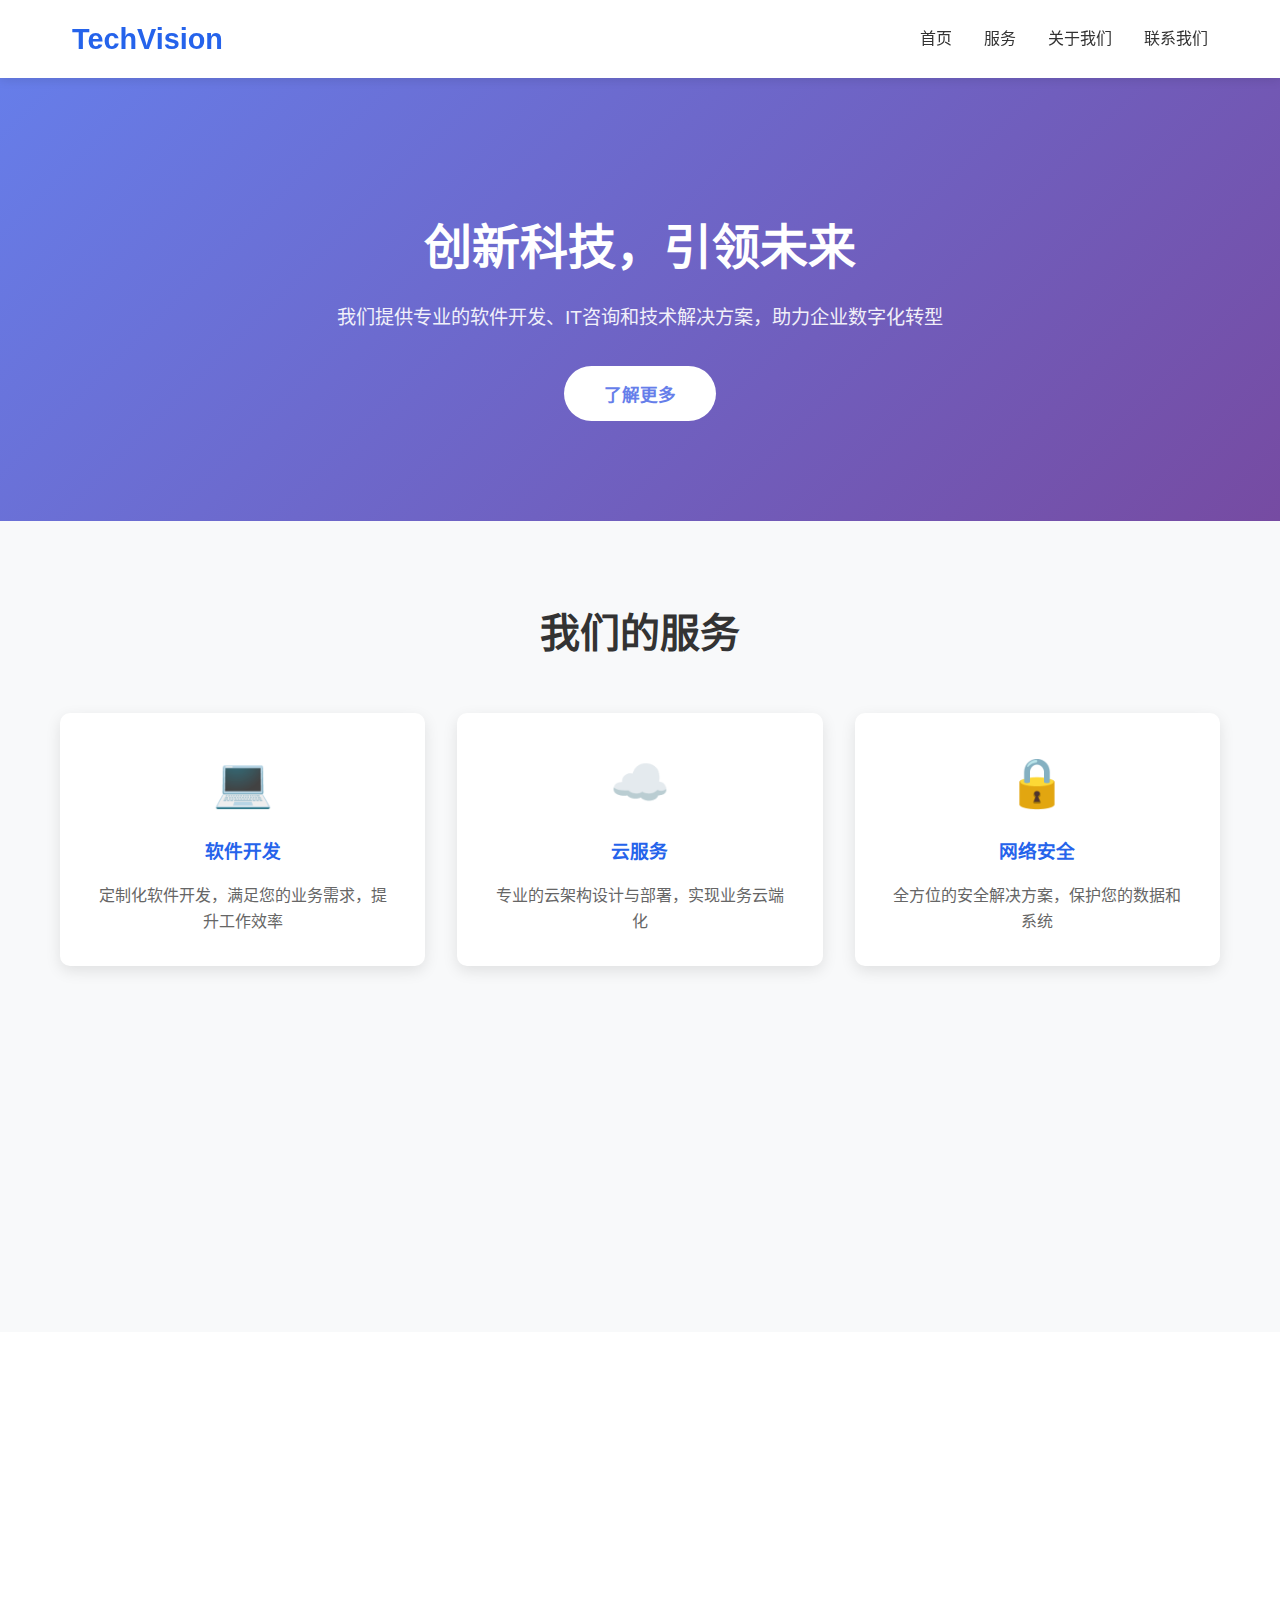
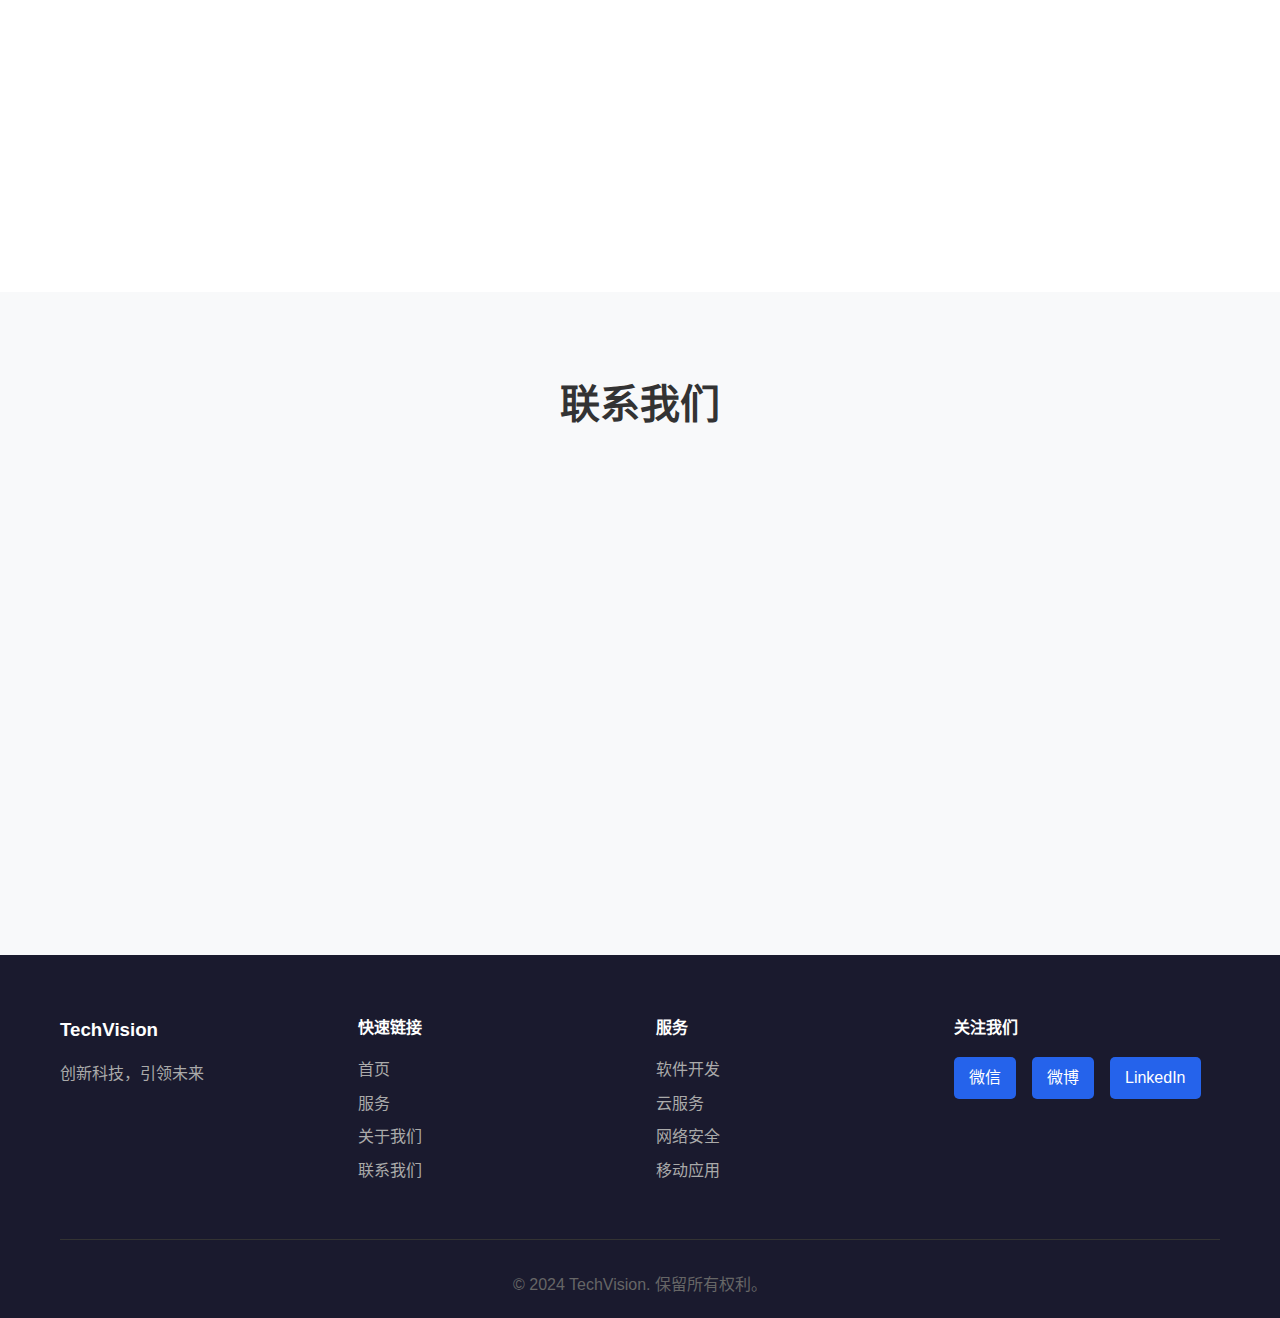
<file: 门户网站/index.html>
<!DOCTYPE html>
<html lang="zh-CN">
<head>
    <meta charset="UTF-8">
    <meta name="viewport" content="width=device-width, initial-scale=1.0">
    <title>科技创新 - 软件开发与IT解决方案</title>
    <link rel="stylesheet" href="style.css">
</head>
<body>
    <header>
        <nav class="navbar">
            <div class="logo">
                <h2>TechVision</h2>
            </div>
            <ul class="nav-links">
                <li><a href="#home">首页</a></li>
                <li><a href="#services">服务</a></li>
                <li><a href="#about">关于我们</a></li>
                <li><a href="#contact">联系我们</a></li>
            </ul>
            <div class="hamburger">
                <span></span>
                <span></span>
                <span></span>
            </div>
        </nav>
    </header>

    <section id="home" class="hero">
        <div class="hero-content">
            <h1>创新科技，引领未来</h1>
            <p>我们提供专业的软件开发、IT咨询和技术解决方案，助力企业数字化转型</p>
            <button class="cta-button">了解更多</button>
        </div>
    </section>

    <section id="services" class="services">
        <div class="container">
            <h2>我们的服务</h2>
            <div class="services-grid">
                <div class="service-card">
                    <div class="service-icon">💻</div>
                    <h3>软件开发</h3>
                    <p>定制化软件开发，满足您的业务需求，提升工作效率</p>
                </div>
                <div class="service-card">
                    <div class="service-icon">☁️</div>
                    <h3>云服务</h3>
                    <p>专业的云架构设计与部署，实现业务云端化</p>
                </div>
                <div class="service-card">
                    <div class="service-icon">🔒</div>
                    <h3>网络安全</h3>
                    <p>全方位的安全解决方案，保护您的数据和系统</p>
                </div>
                <div class="service-card">
                    <div class="service-icon">📱</div>
                    <h3>移动应用</h3>
                    <p>iOS和Android原生应用开发，打造优质用户体验</p>
                </div>
                <div class="service-card">
                    <div class="service-icon">🤖</div>
                    <h3>人工智能</h3>
                    <p>AI解决方案集成，智能化您的业务流程</p>
                </div>
                <div class="service-card">
                    <div class="service-icon">📊</div>
                    <h3>数据分析</h3>
                    <p>大数据分析平台，洞察业务趋势，辅助决策</p>
                </div>
            </div>
        </div>
    </section>

    <section id="about" class="about">
        <div class="container">
            <div class="about-content">
                <div class="about-text">
                    <h2>关于我们</h2>
                    <p>北京北方赛合科技有限责任公司是一家专业的科技公司，致力于为客户提供创新的IT解决方案。我们拥有一支经验丰富的技术团队，专注于软件开发、系统集成、云服务和数字化转型等领域。</p>
                    <p>自成立以来，我们已为数百家企业提供了优质的技术服务，帮助他们在数字化时代保持竞争优势。</p>
                    <div class="stats">
                        <div class="stat-item">
                            <h3>500+</h3>
                            <p>成功案例</p>
                        </div>
                        <div class="stat-item">
                            <h3>10+</h3>
                            <p>年行业经验</p>
                        </div>
                        <div class="stat-item">
                            <h3>100+</h3>
                            <p>专业团队</p>
                        </div>
                    </div>
                </div>
                <div class="about-image">
                    <div class="image-placeholder">
                        <span>🏢</span>
                    </div>
                </div>
            </div>
        </div>
    </section>

    <section id="contact" class="contact">
        <div class="container">
            <h2>联系我们</h2>
            <div class="contact-content">
                <div class="contact-info">
                    <div class="info-item">
                        <span class="icon">📍</span>
                        <div>
                            <h4>地址</h4>
                            <p>北京市市辖区昌平区</p>
                        </div>
                    </div>
                    <div class="info-item">
                        <span class="icon">📞</span>
                        <div>
                            <h4>电话</h4>
                            <p>+86 15545027772</p>
                        </div>
                    </div>
                    <div class="info-item">
                        <span class="icon">✉️</span>
                        <div>
                            <h4>邮箱</h4>
                            <p>17366223@qq.com</p>
                        </div>
                    </div>
                </div>
                <form class="contact-form">
                    <input type="text" placeholder="您的姓名" required>
                    <input type="email" placeholder="您的邮箱" required>
                    <input type="text" placeholder="主题">
                    <textarea placeholder="您的留言" rows="5" required></textarea>
                    <button type="submit">发送消息</button>
                </form>
            </div>
        </div>
    </section>

    <footer>
        <div class="container">
            <div class="footer-content">
                <div class="footer-section">
                    <h3>TechVision</h3>
                    <p>创新科技，引领未来</p>
                </div>
                <div class="footer-section">
                    <h4>快速链接</h4>
                    <ul>
                        <li><a href="#home">首页</a></li>
                        <li><a href="#services">服务</a></li>
                        <li><a href="#about">关于我们</a></li>
                        <li><a href="#contact">联系我们</a></li>
                    </ul>
                </div>
                <div class="footer-section">
                    <h4>服务</h4>
                    <ul>
                        <li><a href="#">软件开发</a></li>
                        <li><a href="#">云服务</a></li>
                        <li><a href="#">网络安全</a></li>
                        <li><a href="#">移动应用</a></li>
                    </ul>
                </div>
                <div class="footer-section">
                    <h4>关注我们</h4>
                    <div class="social-links">
                        <a href="#">微信</a>
                        <a href="#">微博</a>
                        <a href="#">LinkedIn</a>
                    </div>
                </div>
            </div>
            <div class="copyright">
                <p>&copy; 2024 TechVision. 保留所有权利。</p>
            </div>
        </div>
    </footer>

    <script src="script.js"></script>
</body>
</html>
</file>
<file: 门户网站/style.css>
* {
    margin: 0;
    padding: 0;
    box-sizing: border-box;
}

body {
    font-family: 'Segoe UI', Tahoma, Geneva, Verdana, sans-serif;
    line-height: 1.6;
    color: #333;
}

.container {
    max-width: 1200px;
    margin: 0 auto;
    padding: 0 20px;
}

header {
    background: #fff;
    box-shadow: 0 2px 10px rgba(0,0,0,0.1);
    position: fixed;
    width: 100%;
    top: 0;
    z-index: 1000;
}

.navbar {
    display: flex;
    justify-content: space-between;
    align-items: center;
    padding: 1rem 2rem;
    max-width: 1200px;
    margin: 0 auto;
}

.logo h2 {
    color: #2563eb;
    font-size: 1.8rem;
}

.nav-links {
    display: flex;
    list-style: none;
    gap: 2rem;
}

.nav-links a {
    text-decoration: none;
    color: #333;
    font-weight: 500;
    transition: color 0.3s;
}

.nav-links a:hover {
    color: #2563eb;
}

.hamburger {
    display: none;
    flex-direction: column;
    cursor: pointer;
}

.hamburger span {
    width: 25px;
    height: 3px;
    background: #333;
    margin: 3px 0;
    transition: 0.3s;
}

.hero {
    background: linear-gradient(135deg, #667eea 0%, #764ba2 100%);
    color: white;
    padding: 150px 20px 100px;
    text-align: center;
    margin-top: 60px;
}

.hero-content h1 {
    font-size: 3rem;
    margin-bottom: 1rem;
}

.hero-content p {
    font-size: 1.2rem;
    margin-bottom: 2rem;
    opacity: 0.9;
}

.cta-button {
    background: #fff;
    color: #667eea;
    padding: 15px 40px;
    border: none;
    border-radius: 30px;
    font-size: 1.1rem;
    font-weight: 600;
    cursor: pointer;
    transition: transform 0.3s, box-shadow 0.3s;
}

.cta-button:hover {
    transform: translateY(-3px);
    box-shadow: 0 10px 20px rgba(0,0,0,0.2);
}

.services {
    padding: 80px 20px;
    background: #f8f9fa;
}

.services h2 {
    text-align: center;
    font-size: 2.5rem;
    margin-bottom: 3rem;
    color: #333;
}

.services-grid {
    display: grid;
    grid-template-columns: repeat(auto-fit, minmax(300px, 1fr));
    gap: 2rem;
    max-width: 1200px;
    margin: 0 auto;
}

.service-card {
    background: white;
    padding: 2rem;
    border-radius: 10px;
    box-shadow: 0 5px 15px rgba(0,0,0,0.1);
    transition: transform 0.3s, box-shadow 0.3s;
    text-align: center;
}

.service-card:hover {
    transform: translateY(-10px);
    box-shadow: 0 15px 30px rgba(0,0,0,0.15);
}

.service-icon {
    font-size: 3rem;
    margin-bottom: 1rem;
}

.service-card h3 {
    color: #2563eb;
    margin-bottom: 1rem;
}

.service-card p {
    color: #666;
}

.about {
    padding: 80px 20px;
}

.about-content {
    display: grid;
    grid-template-columns: 1fr 1fr;
    gap: 4rem;
    align-items: center;
    max-width: 1200px;
    margin: 0 auto;
}

.about-text h2 {
    font-size: 2.5rem;
    margin-bottom: 1.5rem;
    color: #333;
}

.about-text p {
    margin-bottom: 1rem;
    color: #666;
    line-height: 1.8;
}

.stats {
    display: flex;
    gap: 3rem;
    margin-top: 2rem;
}

.stat-item h3 {
    font-size: 2.5rem;
    color: #2563eb;
}

.stat-item p {
    color: #666;
    margin-top: 0.5rem;
}

.image-placeholder {
    background: linear-gradient(135deg, #667eea 0%, #764ba2 100%);
    border-radius: 10px;
    height: 400px;
    display: flex;
    align-items: center;
    justify-content: center;
    font-size: 8rem;
}

.contact {
    padding: 80px 20px;
    background: #f8f9fa;
}

.contact h2 {
    text-align: center;
    font-size: 2.5rem;
    margin-bottom: 3rem;
    color: #333;
}

.contact-content {
    display: grid;
    grid-template-columns: 1fr 1fr;
    gap: 4rem;
    max-width: 1200px;
    margin: 0 auto;
}

.contact-info {
    display: flex;
    flex-direction: column;
    gap: 2rem;
}

.info-item {
    display: flex;
    align-items: flex-start;
    gap: 1rem;
}

.info-item .icon {
    font-size: 1.5rem;
}

.info-item h4 {
    margin-bottom: 0.5rem;
    color: #333;
}

.info-item p {
    color: #666;
}

.contact-form {
    display: flex;
    flex-direction: column;
    gap: 1rem;
}

.contact-form input,
.contact-form textarea {
    padding: 15px;
    border: 1px solid #ddd;
    border-radius: 5px;
    font-size: 1rem;
    font-family: inherit;
}

.contact-form input:focus,
.contact-form textarea:focus {
    outline: none;
    border-color: #2563eb;
}

.contact-form button {
    background: #2563eb;
    color: white;
    padding: 15px 30px;
    border: none;
    border-radius: 5px;
    font-size: 1.1rem;
    font-weight: 600;
    cursor: pointer;
    transition: background 0.3s;
}

.contact-form button:hover {
    background: #1d4ed8;
}

footer {
    background: #1a1a2e;
    color: white;
    padding: 60px 20px 20px;
}

.footer-content {
    display: grid;
    grid-template-columns: repeat(auto-fit, minmax(200px, 1fr));
    gap: 2rem;
    max-width: 1200px;
    margin: 0 auto;
    margin-bottom: 3rem;
}

.footer-section h3,
.footer-section h4 {
    margin-bottom: 1rem;
}

.footer-section p {
    color: #aaa;
}

.footer-section ul {
    list-style: none;
}

.footer-section ul li {
    margin-bottom: 0.5rem;
}

.footer-section a {
    color: #aaa;
    text-decoration: none;
    transition: color 0.3s;
}

.footer-section a:hover {
    color: #fff;
}

.social-links {
    display: flex;
    gap: 1rem;
}

.social-links a {
    background: #2563eb;
    padding: 8px 15px;
    border-radius: 5px;
    color: white;
}

.copyright {
    text-align: center;
    padding-top: 2rem;
    border-top: 1px solid #333;
}

.copyright p {
    color: #666;
}

@media (max-width: 768px) {
    .nav-links {
        display: none;
        position: absolute;
        top: 60px;
        left: 0;
        width: 100%;
        background: white;
        flex-direction: column;
        padding: 1rem;
        box-shadow: 0 5px 10px rgba(0,0,0,0.1);
    }

    .nav-links.active {
        display: flex;
    }

    .hamburger {
        display: flex;
    }

    .hero-content h1 {
        font-size: 2rem;
    }

    .about-content,
    .contact-content {
        grid-template-columns: 1fr;
    }

    .stats {
        flex-direction: column;
        gap: 1rem;
    }

    .image-placeholder {
        height: 300px;
    }
}
</file>
